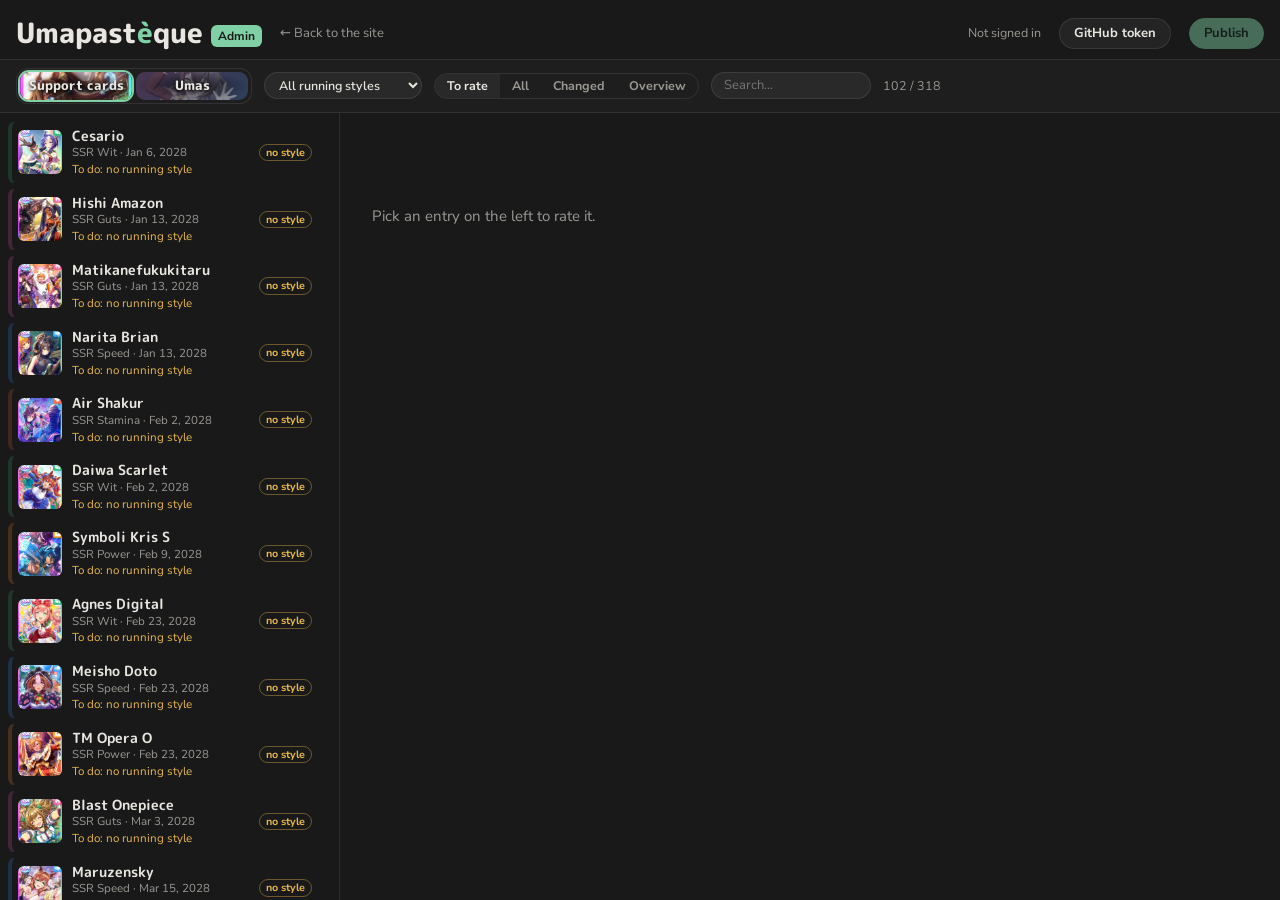
<file: admin.html>
<!doctype html>
<html lang="en">
<head>
<meta charset="utf-8">
<meta name="viewport" content="width=device-width, initial-scale=1, viewport-fit=cover">
<meta name="color-scheme" content="dark">
<meta name="darkreader-lock">
<meta name="robots" content="noindex">
<title>Umapastèque · Admin</title>
<link rel="preconnect" href="https://fonts.googleapis.com">
<link rel="preconnect" href="https://fonts.gstatic.com" crossorigin>
<link rel="stylesheet" href="https://fonts.googleapis.com/css2?family=M+PLUS+Rounded+1c:wght@500;700;800&family=Nunito+Sans:opsz,wght@6..12,400;6..12,600;6..12,700&display=swap">
<link rel="stylesheet" href="css/base.css">
<link rel="stylesheet" href="css/card.css">
<link rel="stylesheet" href="css/admin.css">
<script type="module" src="js/admin.js"></script>
</head>
<body class="admin">

<header class="pad mast">
  <h1>Umapast<span>è</span>que <small class="tag-admin">Admin</small></h1>
  <a class="back" href="./">← Back to the site</a>
  <span class="sp"></span>
  <span class="who" id="who"></span>
  <button class="btn" id="token-btn">GitHub token</button>
  <button class="btn primary" id="publish" disabled>Publish</button>
</header>

<div class="bar">
  <div class="pad">
    <nav class="kinds simple" id="a-kinds" aria-label="Support cards or Umas"></nav>
    <select class="sel" id="a-role" aria-label="Running style"></select>
    <div class="seg" id="a-scope" role="group" aria-label="Which entries">
      <button data-scope="todo" aria-pressed="true">To rate</button>
      <button data-scope="all" aria-pressed="false">All</button>
      <button data-scope="changed" aria-pressed="false">Changed</button>
      <button data-scope="overview" aria-pressed="false" title="Every entry with its ratings, coloured by the gap with the rating grid">Overview</button>
    </div>
    <input class="search" id="a-q" type="search" placeholder="Search…" aria-label="Search">
    <span class="count" id="a-count"></span>
  </div>
</div>

<main class="admin-main">
  <section class="list" id="list" aria-label="Entries"></section>
  <section class="editor" id="editor" aria-label="Rating">
    <p class="empty">Pick an entry on the left to rate it.</p>
  </section>
  <section class="overview" id="overview" aria-label="Overview" hidden></section>
</main>

<dialog id="token-dlg">
  <form method="dialog" class="dlg">
    <h2>GitHub token</h2>
    <p>Publishing opens a pull request on <b>KevinPoteau/Umapasteque</b>. It needs a
      <a href="https://github.com/settings/personal-access-tokens/new" target="_blank" rel="noopener">fine-grained token</a>
      limited to that repository, with <b>Contents: Read and write</b> and <b>Pull requests: Read and write</b>.
      Give it an expiry date.</p>
    <p class="muted">The token stays in this browser (local storage) and is only sent to api.github.com.</p>
    <label for="token-in">Token</label>
    <input id="token-in" type="password" autocomplete="off" placeholder="github_pat_…">
    <div class="row">
      <button value="clear" class="btn">Remove</button>
      <span class="sp"></span>
      <button value="cancel" class="btn">Cancel</button>
      <button value="save" class="btn primary">Save</button>
    </div>
  </form>
</dialog>

</body>
</html>
</file>
<file: css/base.css>
/* =====================================================================
   Umapastèque — base styles
   Colour tokens, page frame, header and filter bar.
   Change a colour here and it changes everywhere it is used.
   ===================================================================== */

:root {
  color-scheme: dark;

  /* Page surfaces */
  --bg: #191919;            /* page background */
  --bar: #1e1e1e;           /* filter bar, ruler */
  --inset: #ffffff0d;       /* boxes inside a card (white at 5 %) */
  --line: #ffffff17;        /* hairlines, chip borders (white at 9 %) */

  /* Text */
  --fg: #e9e6e1;            /* main text */
  --muted: #9b9893;         /* secondary text */
  --faint: #6f6c68;         /* hints */
  --gold: #e7b84b;          /* unique skills, "Today" marker */
  --accent: #7fd1a5;        /* links, "universal", focus ring */

  /* Card backgrounds, one per colour used in the data ("color" field) */
  --t-blue: #1f3045;        /* Speed */
  --t-red: #422622;         /* Stamina */
  --t-orange: #46301c;      /* Power */
  --t-pink: #43253a;        /* Guts */
  --t-green: #21362a;       /* Wit */
  --t-yellow: #433a1c;      /* Pal */
  --t-purple: #2f2645;      /* Group */
  --t-brown: #3a2c22;       /* (Umas only) */

  /* Verdict pill colours, by rank (see js/config.js) */
  --v5: #a98bf5;            /* Highly recommended */
  --v4: #6aa7f0;            /* Recommended */
  --v3: #6cc58f;            /* Sidegrade */
  --v2: #d9b54a;            /* Bad */
  --v1: #8d8a85;            /* Very bad */
  --v0: #5d5a56;            /* Unrated */

  /* Fonts (loaded from Google Fonts in index.html) */
  --display: "M PLUS Rounded 1c", "Hiragino Maru Gothic ProN", "Arial Rounded MT Bold", system-ui, sans-serif;
  --body: "Nunito Sans", system-ui, -apple-system, "Segoe UI", sans-serif;

  /* Sizes */
  --cardw: min(86vw, 440px);                        /* card width */
  --gut: max(16px, env(safe-area-inset-left, 0px)); /* side margin, clears phone notches */
  --rh: 58px;                                       /* ruler height */
}

* {
  box-sizing: border-box;
}

/* The hidden attribute must win over display: flex on filter groups */
[hidden] {
  display: none !important;
}

body {
  margin: 0;
  height: 100dvh;              /* header + filter bar + timeline fill exactly one screen */
  display: flex;
  flex-direction: column;
  overflow: hidden;
  background: var(--bg);
  color: var(--fg);
  font: 15px/1.45 var(--body);
}

small {
  color: var(--muted);
}

button,
input,
select {
  font: inherit;
  color: inherit;
}

:focus-visible {
  outline: 2px solid var(--accent);
  outline-offset: 2px;
}

.pad {
  padding-left: var(--gut);
  padding-right: max(16px, env(safe-area-inset-right, 0px));
}

/* ---------- Header: title + running style tabs ---------- */
.mast {
  padding-block: 18px 10px;
  display: flex;
  flex-wrap: wrap;
  align-items: center;
  gap: 8px 18px;
}

.mast h1 {
  font: 800 28px/1 var(--display);
  margin: 0;
}

.mast h1 span {
  color: var(--accent);
}

.crumbs {
  display: flex;
  gap: 4px;
  flex-wrap: wrap;
}

.crumbs a {
  display: inline-flex;
  align-items: center;
  gap: 6px;
  padding: 3px 11px 3px 4px;
  border-radius: 999px;
  color: var(--muted);
  text-decoration: none;
  font-weight: 600;
  font-size: 13px;
}

.crumbs a[aria-current] {
  background: var(--fg);
  color: var(--bg);
}

/* Support cards / Umas switch: two tiles with art behind the label */
.kinds {
  display: inline-flex;
  gap: 4px;
  padding: 3px;
  border: 1px solid var(--line);
  border-radius: 12px;
  background: var(--bar);
}

.kinds a {
  position: relative;
  width: 128px;
  height: 34px;
  border-radius: 9px;
  overflow: hidden;
  display: grid;
  place-items: center;
  text-decoration: none;
  color: var(--fg);
  font: 800 13px/1 var(--display);
  background: linear-gradient(135deg, #4a3550, #2c3e5a);   /* shows through transparent Uma art */
}

.kinds a img {
  position: absolute;
  inset: 0;
  width: 100%;
  height: 100%;
  object-fit: cover;
  opacity: .45;
  filter: grayscale(.7);
  transition: opacity .2s, filter .2s;
}

.kinds a span {
  position: absolute;          /* covers the art: darkens it behind the label */
  inset: 0;
  display: grid;
  place-items: center;
  background: radial-gradient(closest-side, #0009, #0000);
  text-shadow: 0 1px 3px #000;
}

.kinds a:hover img {
  opacity: .7;
}

.kinds a[aria-current] {
  box-shadow: 0 0 0 2px var(--accent);
}

.kinds a[aria-current] img {
  opacity: 1;
  filter: none;
}

.crumbs a:not([aria-current]):hover {
  color: var(--fg);
}

/* ---------- Filter bar ---------- */
.bar {
  background: var(--bar);
  border-block: 1px solid var(--line);
}

.bar .pad {
  padding-block: 8px;
  display: flex;
  flex-wrap: wrap;
  gap: 8px 12px;
  align-items: center;
}

.chip {
  border: 1px solid var(--line);
  background: transparent;
  border-radius: 999px;
  padding: 3px 10px;
  cursor: pointer;
  font-size: 12.5px;
  font-weight: 600;
  color: var(--muted);
  display: inline-flex;
  align-items: center;
  gap: 6px;
}

.chip:hover {
  color: var(--fg);
}

.chip[aria-pressed="true"] {
  background: var(--fg);
  border-color: var(--fg);
  color: var(--bg);
}

.chip .dot {
  width: 7px;
  height: 7px;
  border-radius: 50%;
}

.types {
  display: flex;
  gap: 4px;
  flex-wrap: wrap;
}

/* Scenario buttons: each shows the scenario art; jumps to its first card */
.jump {
  display: flex;
  gap: 6px;
  flex-wrap: wrap;
}

.jb {
  position: relative;
  height: 30px;
  min-width: 30px;
  padding: 0 10px;
  border: 1px solid var(--line);
  border-radius: 8px;
  overflow: hidden;
  background: var(--inset);
  color: var(--fg);
  cursor: pointer;
  font: 700 11.5px/1 var(--display);
  display: inline-flex;
  align-items: center;
}

.jb img {
  position: absolute;
  inset: 0;
  width: 100%;
  height: 100%;
  object-fit: cover;
  opacity: .45;
  transition: opacity .2s;
}

.jb span {
  position: relative;          /* above the art */
  text-shadow: 0 1px 3px #000, 0 0 6px #000;
  white-space: nowrap;
}

.jb[data-sc] {
  width: 112px;
  justify-content: center;
  /* shows when the scenario has no picture (yet) */
  background: linear-gradient(135deg, color-mix(in srgb, var(--sc) 55%, transparent), color-mix(in srgb, var(--sc) 15%, var(--inset)));
}

.jb:hover img,
.jb[aria-current] img {
  opacity: .9;
}

.jb[aria-current] {
  border-color: var(--sc);
  box-shadow: 0 0 0 1px var(--sc);
}

.today-btn {
  color: var(--gold);
  border-color: #e7b84b55;
}

.sel {
  background: var(--inset);
  border: 1px solid var(--line);
  border-radius: 999px;
  padding: 3px 10px;
  font-size: 12.5px;
  font-weight: 600;
}

.sel option {
  background: #222;
}

.search {
  background: var(--inset);
  border: 1px solid var(--line);
  border-radius: 999px;
  padding: 3px 12px;
  width: 160px;
  min-width: 0;
  font-size: 13px;
}

.sp {
  flex: 1;
}

.count {
  color: var(--muted);
  font-size: 12.5px;
  font-variant-numeric: tabular-nums;
}

.link {
  background: none;
  border: 0;
  color: var(--accent);
  cursor: pointer;
  font-weight: 700;
  font-size: 12.5px;
  padding: 2px 4px;
}

/* ---------- Filter controls: type chips, verdict scale ---------- */
.vbar {
  display: inline-flex;
  align-items: center;
  gap: 2px;
  padding: 2px 4px;
  border: 1px solid var(--line);
  border-radius: 999px;
}

.vbtn {
  border: 0;
  background: none;
  padding: 2px;
  cursor: pointer;
  border-radius: 50%;
  line-height: 0;
  filter: grayscale(1) brightness(.6);
  opacity: .7;
  transition: filter .15s, opacity .15s, transform .15s;
}

.vbtn img {
  width: 24px;
  height: 24px;
}

.vbtn:hover {
  filter: none;
  opacity: 1;
  transform: translateY(-1px);
}

.vbtn.lit {
  filter: none;
  opacity: 1;
}

.vbtn[aria-pressed="true"] {
  box-shadow: 0 0 0 2px var(--fg);
}

.vlbl {
  font-size: 12px;
  font-weight: 600;
  color: var(--muted);
  padding: 0 8px 0 6px;
  white-space: nowrap;
}

.crumbs img {
  width: 22px;
  height: 22px;
  border-radius: 50%;
}

.chip .ico {
  width: 20px;
  height: 20px;
  margin-left: -7px;
  border-radius: 50%;
  object-fit: cover;
  transform: scale(1);
  clip-path: circle(46% at 50% 50%);
}

/* ---------- Misc ---------- */
.empty {
  padding: 60px var(--gut);
  color: var(--muted);
}

@media (max-width:640px) {
  .search {
    width: 100%;
  }

  .sp {
    display: none;
  }
}
</file>
<file: css/card.css>
/* =====================================================================
   Support card — same layout as the v1 Notion callout:
   title, effects, image + ratings on the left, unique / key skills /
   verdict on the right, stat bonuses at the bottom. Built by js/card.js.
   ===================================================================== */

/* Card frame and title */
.card {
  overflow: hidden;             /* never scrolls: js/timeline.js widens cards that would */
  min-height: 0;
  background: var(--tint);
  border-radius: 12px;
  padding: 15px;
  display: grid;
  gap: 10px;
  min-width: 0;
  border: 1px solid #ffffff0a;
}

.card h3 {
  margin: 0;
  font: 700 18px/1.25 var(--display);
}

.card h3 .sub {
  color: var(--muted);
  font-weight: 500;
}

.meta {
  font-size: 13px;
  color: var(--muted);
  display: flex;
  gap: 8px;
  margin-top: 2px;
}

.meta .uni {
  color: var(--accent);
  font-weight: 700;
}

.eff {
  font-size: 13.5px;
}

.eff small {
  display: block;
  font-size: 13px;
}

/* Two columns: image + ratings | unique, skills, verdict */
.body {
  display: grid;
  grid-template-columns: 128px minmax(0, 1fr);   /* fixed art column: widening a card only gives room to the text */
  gap: 10px;
  min-width: 0;
}

.left {
  display: grid;
  gap: 8px;
  align-content: start;
  min-width: 0;
}

/* Right column flows into extra columns when a long card is widened */
.right {
  min-width: 0;
  column-width: 230px;
  column-gap: 8px;
}

.right > .box {
  break-inside: avoid;
  margin-bottom: 8px;
}

.right > .box:last-child {
  margin-bottom: 0;
}

/* Name and picture link to the card's page (js/config.js: cardLink, umaLink) */
a.ext {
  color: inherit;
  text-decoration: none;
}

a.ext:hover {
  text-decoration: underline;
  text-decoration-color: var(--muted);
  text-underline-offset: 3px;
}

.left > a.ext {
  display: block;
}

.card.flow a.ext:has(.art) {
  display: block;
  break-inside: avoid;
  margin-bottom: 8px;
  max-width: 128px;
}

a.ext .art {
  transition: filter .15s;
}

a.ext:hover .art {
  filter: brightness(1.08);
}

/* Card art, with a text placeholder when the image is missing */
.art {
  position: relative;
  aspect-ratio: 3/4;
  border-radius: 10px;
  overflow: hidden;
  background: var(--inset);
  display: grid;
  place-items: center;
}

.art img {
  position: absolute;
  inset: 0;
  width: 100%;
  height: 100%;
  object-fit: contain;
}

.art .ph {
  font: 700 14px var(--display);
  color: var(--muted);
  text-align: center;
  padding: 8px;
}

/* Inner boxes */
.box {
  background: var(--inset);
  border-radius: 8px;
  padding: 8px 10px;
  min-width: 0;
  font-size: 13.5px;
}

.box h4 {
  margin: 0 0 2px;
  font-size: 13px;
  font-weight: 700;
}

.rate {
  display: grid;
  gap: 5px;
}

.rate b {
  display: block;
  font-size: 12.5px;
}

.stars {
  letter-spacing: 1px;
  font-size: 13.5px;
}

.stars .off {
  color: #ffffff33;
}

.box ul {
  margin: 3px 0 0;
  padding-left: 15px;
  display: grid;
  gap: 3px;
}

.gold {
  color: var(--gold);
  font-style: normal;
  font-weight: 700;
}

/* Verdict pill */
.verdict {
  display: grid;
  gap: 4px;
}

.vpill {
  justify-self: start;
  display: inline-flex;
  align-items: center;
  gap: 5px;
  font-size: 12px;
  font-weight: 800;
  padding: 1px 9px 1px 2px;
  border-radius: 999px;
  color: #141414;
  background: var(--vc);
}

.vpill img {
  width: 18px;
  height: 18px;
}

.card h3 .tico {
  width: 20px;
  height: 20px;
  vertical-align: -4px;
  margin-right: 6px;
}

.verdict p {
  margin: 0;
}

/* Stat bonus chips */
.bonus {
  display: flex;
  flex-wrap: wrap;
  gap: 6px;
}

.bonus span {
  flex: 1 1 60px;
  background: var(--inset);
  border-radius: 8px;
  padding: 6px 9px;
  display: flex;
  align-items: center;
  gap: 5px;
  font-weight: 700;
  font-size: 13.5px;
}

.bonus img {
  width: 15px;
  height: 15px;
}

.bonus em {
  font-style: normal;
  color: var(--muted);
  font-weight: 600;
  font-size: 12px;
}

/* Skill names: golden, inherited (unique), evolved */
.gold {
  color: var(--gold);
  font-weight: 700;
}

.inh {
  color: #7fb3f0;
}

.evo {
  color: #f08fc0;
}

/* Inherited / evolved versions listed under their skill */
.box ul ul {
  margin: 2px 0 2px;
  padding-left: 14px;
  list-style: "↳ ";
  font-size: 13px;
}

/* Uma portrait: full-body art, so top-aligned instead of centred */
.art.uma img {
  object-fit: cover;
  object-position: top;
}

/* Aptitudes as tags: lighter than the box behind them, grade letter coloured */
.apt .tag {
  display: inline-flex;
  align-items: baseline;
  gap: 4px;
  margin: 3px 4px 0 0;
  padding: 2px 8px;
  border-radius: 6px;
  background: #ffffff1f;
  border: 1px solid #ffffff2e;
  color: var(--fg);
  font-size: 13px;
  font-weight: 600;
}

.apt .grade {
  font: 800 13.5px/1 var(--display);
}

.g-A { color: #ffb347; }   /* A: orange, as in the game */
.g-B { color: #f5d76e; }
.g-C { color: #9be07c; }
.g-S { color: #f0c95c; }
.g-D { color: #7fb3e8; }
.g-E,
.g-F,
.g-G { color: var(--muted); }

/* Running style badge when an Uma is listed on another style's page */
.meta .style {
  display: inline-flex;
  align-items: center;
  gap: 4px;
}

.meta .style img {
  width: 16px;
  height: 16px;
}

/* Very long card on a short screen: every box, image and ratings included,
   flows through the columns (set by js/timeline.js) */
.card.flow .body {
  display: block;
  column-width: 200px;
  column-gap: 8px;
}

.card.flow .left,
.card.flow .right {
  display: contents;
}

.card.flow .body .box,
.card.flow .art {
  break-inside: avoid;
  margin-bottom: 8px;
}

.card.flow .art {
  max-width: 128px;
}

/* The key skills list is the longest box: it may continue in the next
   column, keeping each skill (with its inherited / evolved lines) whole */
.box.skills {
  -webkit-box-decoration-break: clone;   /* each column's piece gets its own padding and corners */
  box-decoration-break: clone;
}

.box.skills h4 {
  break-after: avoid;                    /* never leave "Key skills" alone at the foot of a column */
}

.right > .box.skills,
.card.flow .body .box.skills {
  break-inside: auto;
}

.box.skills > ul > li {
  break-inside: avoid;
}

/* Skill name + effect: one line; the card widens instead of wrapping it */
.sk {
  display: inline-block;
  white-space: nowrap;
}

.card.wrap .sk {
  white-space: normal;
}
</file>
<file: css/admin.css>
/* =====================================================================
   Admin page (admin.html): entry list on the left, rating form and
   live card preview on the right. Colours come from css/base.css.
   ===================================================================== */

/* ---------- Header ---------- */
.tag-admin {
  font: 700 12px/1 var(--body);
  color: var(--bg);
  background: var(--accent);
  border-radius: 6px;
  padding: 3px 7px;
  vertical-align: middle;
}

.back {
  color: var(--muted);
  font-size: 13px;
  text-decoration: none;
}

.back:hover {
  color: var(--fg);
}

.who {
  font-size: 12.5px;
  color: var(--accent);
  font-weight: 700;
}

.who.off {
  color: var(--muted);
  font-weight: 400;
}

.who.bad {
  color: #e88;
}

.btn {
  background: var(--inset);
  border: 1px solid var(--line);
  border-radius: 999px;
  padding: 5px 14px;
  font-size: 13px;
  font-weight: 700;
  cursor: pointer;
}

.btn:hover:not(:disabled) {
  border-color: var(--muted);
}

.btn.primary {
  background: var(--accent);
  border-color: var(--accent);
  color: #10251a;
}

.btn:disabled {
  opacity: .45;
  cursor: default;
}

/* Small Support cards / Umas switch */
.kinds.simple a {
  width: 112px;
  height: 28px;
}

/* To rate / All / Changed */
.seg {
  display: inline-flex;
  border: 1px solid var(--line);
  border-radius: 999px;
  overflow: hidden;
}

.seg button {
  background: none;
  border: 0;
  padding: 3px 12px;
  font-size: 12.5px;
  font-weight: 700;
  color: var(--muted);
  cursor: pointer;
}

.seg button[aria-pressed="true"] {
  background: var(--inset);
  color: var(--fg);
}

/* ---------- Two panes ---------- */
.admin-main {
  flex: 1;
  min-height: 0;
  display: grid;
  grid-template-columns: minmax(260px, 340px) minmax(0, 1fr);
}

.list,
.editor {
  overflow-y: auto;
  min-height: 0;
}

.list {
  border-right: 1px solid var(--line);
  padding: 8px;
  display: flex;
  flex-direction: column;
  gap: 4px;
}

/* ---------- List rows ---------- */
.row {
  display: grid;
  grid-template-columns: 44px minmax(0, 1fr) auto auto;
  align-items: center;
  gap: 10px;
  width: 100%;
  text-align: left;
  background: transparent;
  border: 1px solid transparent;
  border-left: 4px solid var(--tint);
  border-radius: 8px;
  padding: 5px 8px 5px 6px;
  cursor: pointer;
}

.row:hover {
  background: var(--inset);
}

.row.on {
  background: var(--tint);
  border-color: #ffffff22;
  border-left-color: var(--tint);
}

.thumb {
  width: 44px;
  height: 44px;
  border-radius: 6px;
  overflow: hidden;
  background: #0003;
}

.thumb img {
  width: 100%;
  height: 100%;
  object-fit: cover;
  object-position: 50% 20%;
}

.row .txt {
  display: grid;
  min-width: 0;
}

.row .txt b,
.row .txt small {
  overflow: hidden;
  text-overflow: ellipsis;
  white-space: nowrap;
}

.row .txt b {
  font: 700 13.5px/1.3 var(--display);
}

.row .txt small {
  font-size: 11.5px;
}

.row .dot {
  width: 8px;
  height: 8px;
  border-radius: 50%;
  background: var(--gold);
}

/* Running-style badges, ringed with that style's verdict colour */
.rbs {
  display: flex;
  gap: 3px;
}

.rb {
  width: 24px;
  height: 24px;
  border-radius: 50%;
  border: 2px solid var(--vc);
  background: #0004;
  display: grid;
  place-items: center;
  overflow: hidden;
}

.rb img {
  width: 100%;
  height: 100%;
  object-fit: cover;
}

.rb.all {
  width: auto;
  padding: 0 7px;
  border-radius: 999px;
  font-size: 10.5px;
  font-weight: 800;
  color: var(--fg);
}

.rtab.all:not(.add) {
  padding-left: 12px;
}

.rtab small {
  color: var(--muted);
  font-weight: 600;
}

.rbs .none {
  font-size: 10.5px;
  font-weight: 700;
  color: var(--gold);
  border: 1px solid #e7b84b66;
  border-radius: 999px;
  padding: 0 6px;
  white-space: nowrap;
}

/* ---------- Editor ---------- */
.editor {
  padding: 18px var(--gut) 40px;
  display: grid;
  grid-template-columns: minmax(300px, 520px) minmax(300px, 440px) minmax(260px, 340px);
  align-content: start;
  align-items: start;
  gap: 24px;
}

.editor > .empty {
  grid-column: 1 / -1;
}

.form {
  display: grid;
  gap: 16px;
  align-content: start;
}

.ed-head {
  display: flex;
  align-items: center;
  gap: 12px;
}

.ed-head h2 {
  margin: 0;
  flex: 1;
  font: 800 20px/1.25 var(--display);
}

.ed-head h2 small {
  display: block;
  font: 600 13px/1.4 var(--body);
}

fieldset {
  border: 0;
  margin: 0;
  padding: 0;
}

legend,
.form label {
  font-size: 12px;
  font-weight: 700;
  color: var(--muted);
  text-transform: uppercase;
  letter-spacing: .04em;
}

legend {
  margin-bottom: 6px;
}

.form label {
  display: grid;
  gap: 5px;
}

.form label small {
  text-transform: none;
  letter-spacing: 0;
  font-weight: 400;
}

.grid2 {
  display: grid;
  grid-template-columns: repeat(auto-fit, minmax(170px, 1fr));
  gap: 12px 16px;
}

.form input:not([type="checkbox"]),
.form textarea,
.dlg input {
  background: var(--inset);
  border: 1px solid var(--line);
  border-radius: 8px;
  padding: 7px 10px;
  font-size: 14px;
  text-transform: none;
  letter-spacing: 0;
  font-weight: 400;
  color: var(--fg);
  width: 100%;
}

.form textarea {
  resize: vertical;
  line-height: 1.45;
}

.form label.check {
  display: flex;
  align-items: center;
  gap: 8px;
  text-transform: none;
  letter-spacing: 0;
  font-size: 13.5px;
  font-weight: 600;
  color: var(--fg);
}

/* Running style tabs: rated styles are tabs, the others "+ add" buttons */
.rtabs {
  display: flex;
  flex-wrap: wrap;
  gap: 6px;
}

.rtab {
  display: flex;
  align-items: center;
  gap: 6px;
  background: var(--inset);
  border: 1px solid var(--line);
  border-radius: 999px;
  padding: 3px 12px 3px 4px;
  font-size: 12.5px;
  font-weight: 700;
  cursor: pointer;
}

.rtab img {
  width: 22px;
  height: 22px;
  border-radius: 50%;
}

.rtab[aria-pressed="true"] {
  border-color: var(--accent);
  box-shadow: 0 0 0 1px var(--accent);
}

.rtab.add {
  background: none;
  border-style: dashed;
  color: var(--muted);
  padding-left: 12px;
}

.rtab.add:hover {
  color: var(--fg);
  border-color: var(--muted);
}

.role-panel {
  display: grid;
  gap: 16px;
  padding: 14px;
  border: 1px solid var(--line);
  border-radius: 12px;
  background: #ffffff05;
}

.hint {
  margin: 0;
  color: var(--muted);
  font-size: 13.5px;
}

.shared {
  display: grid;
  gap: 12px;
}

.dropped {
  display: flex;
  align-items: center;
  gap: 12px;
  padding: 10px 14px;
  border: 1px solid #e9999966;
  border-radius: 10px;
  background: #42262255;
  font-size: 13.5px;
}

.btn.danger {
  color: #e99;
  border-color: #e9999944;
}

/* Card text: collapsible, open for entries still to rate */
.texts {
  display: grid;
  gap: 12px;
  border: 1px solid var(--line);
  border-radius: 12px;
  padding: 10px 14px;
}

.texts[open] {
  padding-bottom: 14px;
}

.texts summary {
  cursor: pointer;
  font-size: 12px;
  font-weight: 700;
  color: var(--muted);
  text-transform: uppercase;
  letter-spacing: .04em;
}

.texts summary small {
  text-transform: none;
  letter-spacing: 0;
  font-weight: 400;
}

.texts[open] summary {
  margin-bottom: 10px;
}

.texts > label + label,
.texts > .grid2 + label,
.texts > label + .grid2 {
  margin-top: 12px;
}

.texts textarea {
  font: 12.5px/1.5 ui-monospace, SFMono-Regular, Menlo, monospace;
}

/* Verdict picker: best → worst */
.vpick {
  display: flex;
  flex-wrap: wrap;
  gap: 6px;
}

.vpick button {
  display: flex;
  align-items: center;
  gap: 6px;
  background: var(--inset);
  border: 1px solid var(--line);
  border-radius: 999px;
  padding: 3px 12px 3px 4px;
  font-size: 12.5px;
  font-weight: 700;
  color: var(--muted);
  cursor: pointer;
}

.vpick img {
  width: 24px;
  height: 24px;
}

.vpick button:hover {
  border-color: var(--vc);
}

.vpick button[aria-pressed="true"] {
  background: color-mix(in srgb, var(--vc) 22%, transparent);
  border-color: var(--vc);
  color: var(--fg);
}

/* Star inputs */
.stars-in {
  display: flex;
}

.stars-in button {
  background: none;
  border: 0;
  padding: 0 2px;
  font-size: 22px;
  line-height: 1;
  color: #ffffff2a;
  cursor: pointer;
}

.stars-in button.on {
  color: var(--gold);
}

.stars-in:hover button {
  color: var(--gold);
}

.stars-in button:hover ~ button {
  color: #ffffff2a;
}

/* Live preview of the card as it will look on the site */
.preview h3 {
  margin: 0 0 8px;
  font-size: 12px;
  font-weight: 700;
  color: var(--muted);
  text-transform: uppercase;
  letter-spacing: .04em;
}

.preview .card {
  overflow: visible;
}

/* Rating grid: checklist + suggested verdict */
.gridbox {
  display: grid;
  gap: 10px;
  padding: 14px;
  border: 1px solid var(--line);
  border-radius: 12px;
  background: #ffffff05;
}

.gridbox h3,
.gridbox h4 {
  margin: 0;
  font-size: 12px;
  font-weight: 700;
  color: var(--muted);
  text-transform: uppercase;
  letter-spacing: .04em;
}

.gridbox h3 small,
.gridbox h4 small {
  text-transform: none;
  letter-spacing: 0;
  font-weight: 400;
}

.checks {
  list-style: none;
  margin: 0;
  padding: 0;
  display: grid;
  gap: 6px;
}

.checks li {
  display: grid;
  grid-template-columns: minmax(0, 1fr) auto;
  gap: 0 8px;
  align-items: baseline;
  font-size: 13px;
}

.checks .gl {
  font-weight: 700;
}

.checks .gv {
  grid-column: 1 / -1;
}

.checks .gv {
  color: var(--muted);
}

.checks small {
  grid-column: 1 / -1;
  color: var(--muted);
  font-size: 11.5px;
}

.dots {
  font-size: 11px;
  letter-spacing: 1px;
  color: var(--gold);
  white-space: nowrap;
}

.dots b {
  font-weight: inherit;
  color: #e5674f;
}

.dots i {
  font-style: normal;
  color: #ffffff22;
}

.suggest {
  display: flex;
  align-items: center;
  gap: 10px;
  padding: 10px 12px;
  border: 1px solid var(--vc);
  border-radius: 10px;
  background: color-mix(in srgb, var(--vc) 16%, transparent);
}

.suggest img {
  width: 30px;
  height: 30px;
}

.suggest div {
  flex: 1;
  display: grid;
}

.suggest small {
  color: var(--muted);
  font-size: 11.5px;
}

.gridbox .hint {
  font-size: 12px;
}

/* ---------- Token dialog ---------- */
dialog {
  background: var(--bar);
  color: var(--fg);
  border: 1px solid var(--line);
  border-radius: 14px;
  padding: 0;
  width: min(92vw, 520px);
}

dialog::backdrop {
  background: #000a;
}

.dlg {
  padding: 20px;
  display: grid;
  gap: 10px;
}

.dlg h2 {
  margin: 0;
  font: 800 18px/1.2 var(--display);
}

.dlg p {
  margin: 0;
  font-size: 13.5px;
}

.dlg a {
  color: var(--accent);
}

.dlg label {
  font-size: 12px;
  font-weight: 700;
  color: var(--muted);
}

.muted {
  color: var(--muted);
}

.row,
.dlg .row {
  min-width: 0;
}

.dlg .row {
  display: flex;
  gap: 8px;
  margin-top: 6px;
  border: 0;
  padding: 0;
  cursor: default;
}

/* ---------- Result message ---------- */
#toast {
  position: fixed;
  left: 50%;
  bottom: 18px;
  translate: -50% 0;
  max-width: min(92vw, 640px);
  display: flex;
  gap: 12px;
  align-items: center;
  background: #21362a;
  border: 1px solid var(--accent);
  border-radius: 10px;
  padding: 10px 12px 10px 16px;
  font-size: 13.5px;
  box-shadow: 0 8px 30px #0008;
}

#toast.bad {
  background: #422622;
  border-color: #e88;
}

#toast a {
  color: var(--accent);
  font-weight: 700;
}

#toast button {
  background: none;
  border: 0;
  font-size: 18px;
  cursor: pointer;
  color: var(--muted);
}

/* ---------- Narrow screens: list above the editor ---------- */
@media (max-width: 820px) {
  body.admin {
    height: auto;
    overflow: auto;
  }

  .admin-main {
    display: block;
  }

  .list {
    max-height: 40vh;
    border-right: 0;
    border-bottom: 1px solid var(--line);
  }

  .editor {
    grid-template-columns: minmax(0, 1fr);
  }

  /* No card widening here: let long skill lines wrap */
  .preview .sk {
    white-space: normal;
  }
}

/* Not enough room for three columns: the grid goes under the preview */
@media (max-width: 1500px) and (min-width: 1181px) {
  .editor {
    grid-template-columns: minmax(300px, 520px) minmax(300px, 440px);
  }

  .gridbox {
    grid-column: 2;
  }
}

@media (max-width: 1180px) and (min-width: 821px) {
  .editor {
    grid-template-columns: minmax(0, 1fr);
  }
}

.suggest > .muted {
  flex: none;
  font-size: 11.5px;
}

/* ---------- What is left to rate ---------- */
.row .txt small.why {
  color: var(--gold);
}

.todo-box {
  display: grid;
  gap: 6px;
  padding: 10px 14px;
  border: 1px solid #e7b84b66;
  border-radius: 10px;
  background: #433a1c55;
  font-size: 13.5px;
}

.todo-box ul {
  margin: 0;
  padding-left: 18px;
}

.todo-box small {
  color: var(--muted);
}

.todo-box.ok {
  border-color: var(--line);
  background: var(--inset);
}

/* Running-style tab with no verdict yet */
.rtab.miss::after {
  content: "";
  width: 7px;
  height: 7px;
  margin-left: 6px;
  border-radius: 50%;
  background: var(--gold);
}

/* ---------- Overview: every entry and its ratings ---------- */
.admin-main.ov {
  display: block;
  overflow: auto;
}

.admin-main.ov .list,
.admin-main.ov .editor {
  display: none;
}

.overview {
  padding: 12px var(--gut) 24px;
}

.ov-bar {
  display: flex;
  flex-wrap: wrap;
  align-items: center;
  gap: 10px 20px;
  margin-bottom: 12px;
  font-size: 12.5px;
  color: var(--muted);
}

.ov-bar > span {
  display: inline-flex;
  align-items: center;
  gap: 8px;
}

.legend i {
  display: inline-block;
  width: 12px;
  height: 12px;
  border-radius: 3px;
  margin-right: 2px;
}

.ov-table {
  border-collapse: collapse;
  font-size: 13px;
  min-width: 100%;
}

.ov-table th {
  position: sticky;
  top: 0;
  z-index: 1;
  background: var(--bg);
  padding: 6px 8px;
  font-size: 11.5px;
  color: var(--muted);
  text-align: center;
  border-bottom: 1px solid var(--line);
}

.ov-table th img {
  width: 22px;
  height: 22px;
  vertical-align: middle;
}

.ov-table th.nm {
  text-align: left;
}

.ov-table td {
  padding: 4px 8px;
  border-bottom: 1px solid var(--line);
  text-align: center;
}

.ov-table tbody tr {
  cursor: pointer;
}

.ov-table tbody tr:hover {
  background: var(--inset);
}

.ov-table td.nm {
  text-align: left;
}

.ov-table td.nm > div {
  display: flex;
  align-items: center;
  gap: 10px;
  min-width: 220px;
}

.ov-table td.nm .thumb {
  width: 32px;
  height: 32px;
  flex: none;
}

.ov-table td.nm b,
.ov-table td.nm small {
  display: block;
  white-space: nowrap;
}

.ov-table td.nm small,
.ov-table td.dt {
  color: var(--muted);
  font-size: 11.5px;
  white-space: nowrap;
}

.ov-table .vt {
  display: inline-grid;
  place-items: center;
  width: 24px;
  height: 24px;
  border-radius: 50%;
  border: 2px solid var(--vc);
  font-weight: 800;
  font-size: 12px;
}

.ov-table .vt.none {
  border-style: dashed;
  border-color: var(--v0);
  color: var(--faint);
}

.ov-table td.gc {
  opacity: .7;
}

/* Gap with the grid: blue when you rate higher, red when lower, stronger with the gap */
[data-gap][data-dir="up"] { background: rgb(106 167 240 / var(--a)); }
[data-gap][data-dir="down"] { background: rgb(229 103 79 / var(--a)); }
[data-gap="1"] { --a: .14; }
[data-gap="2"] { --a: .34; }
[data-gap="3"] { --a: .6; }
</file>
